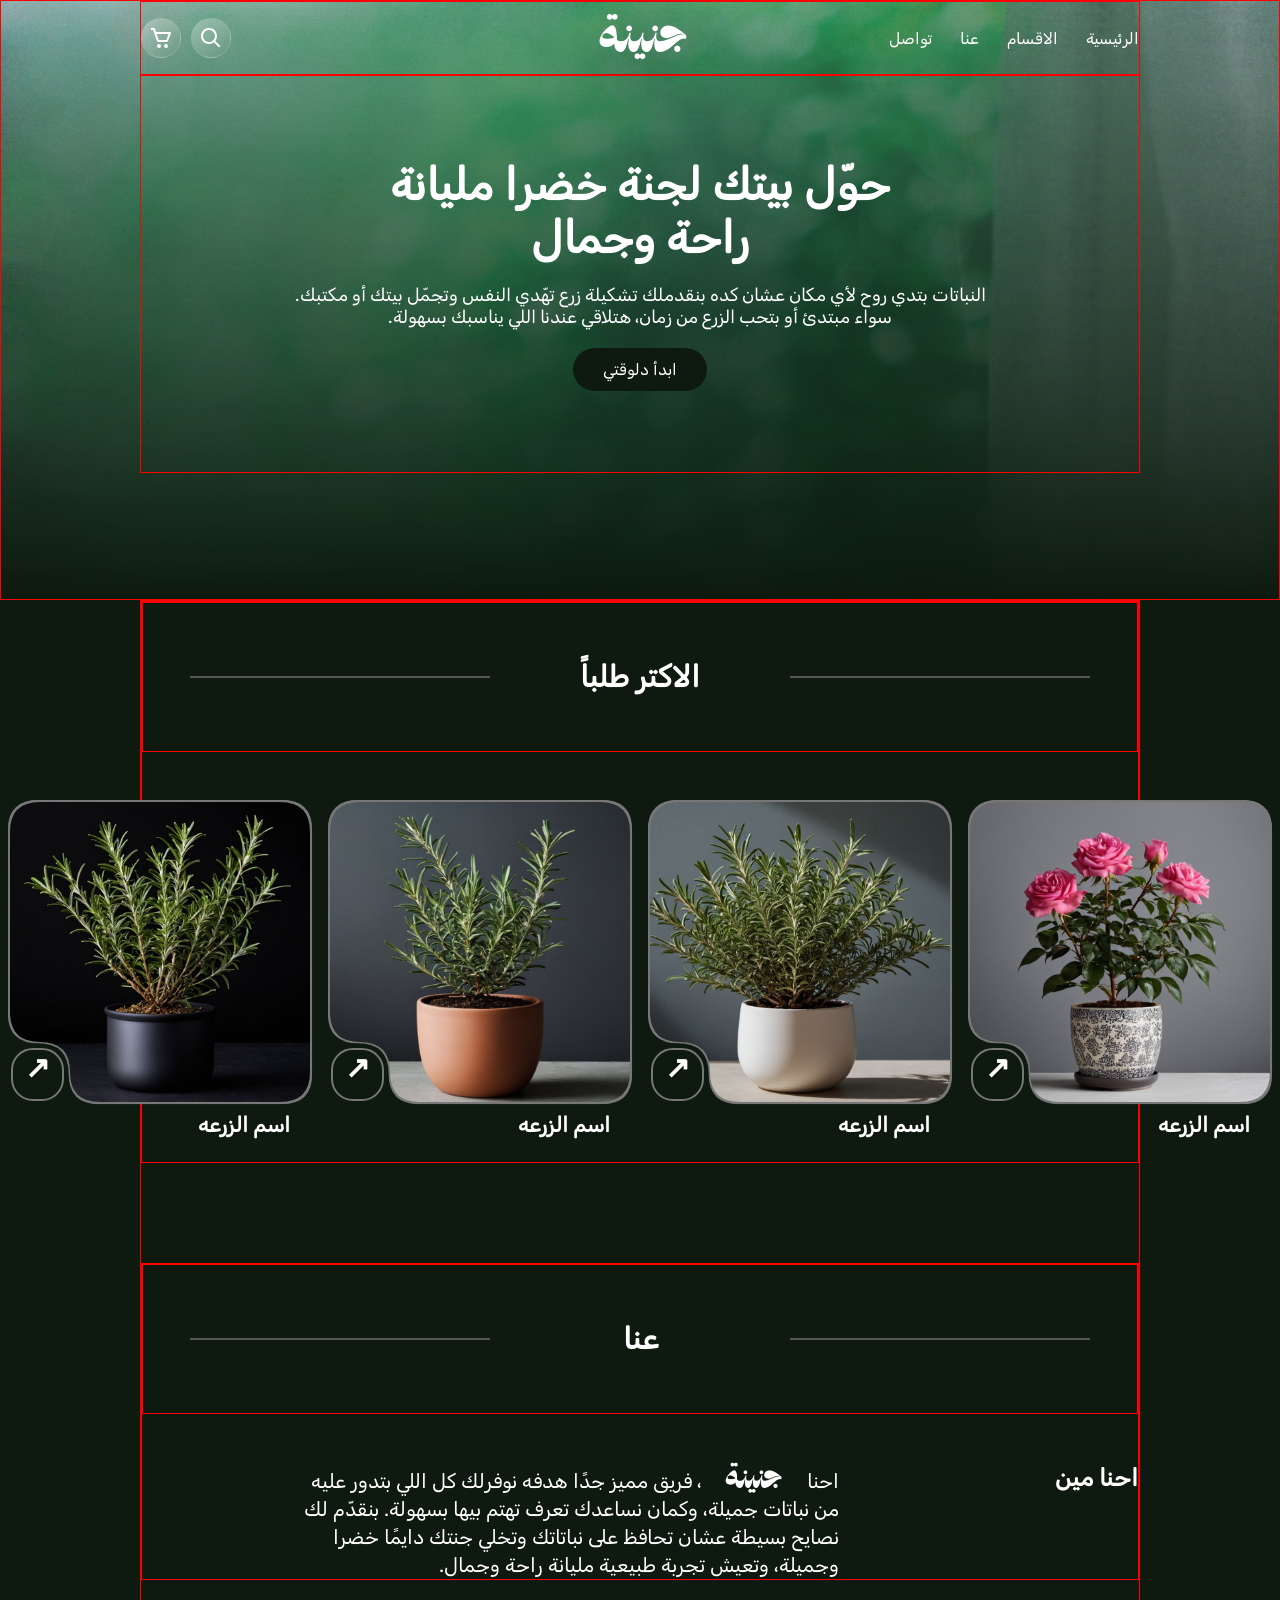
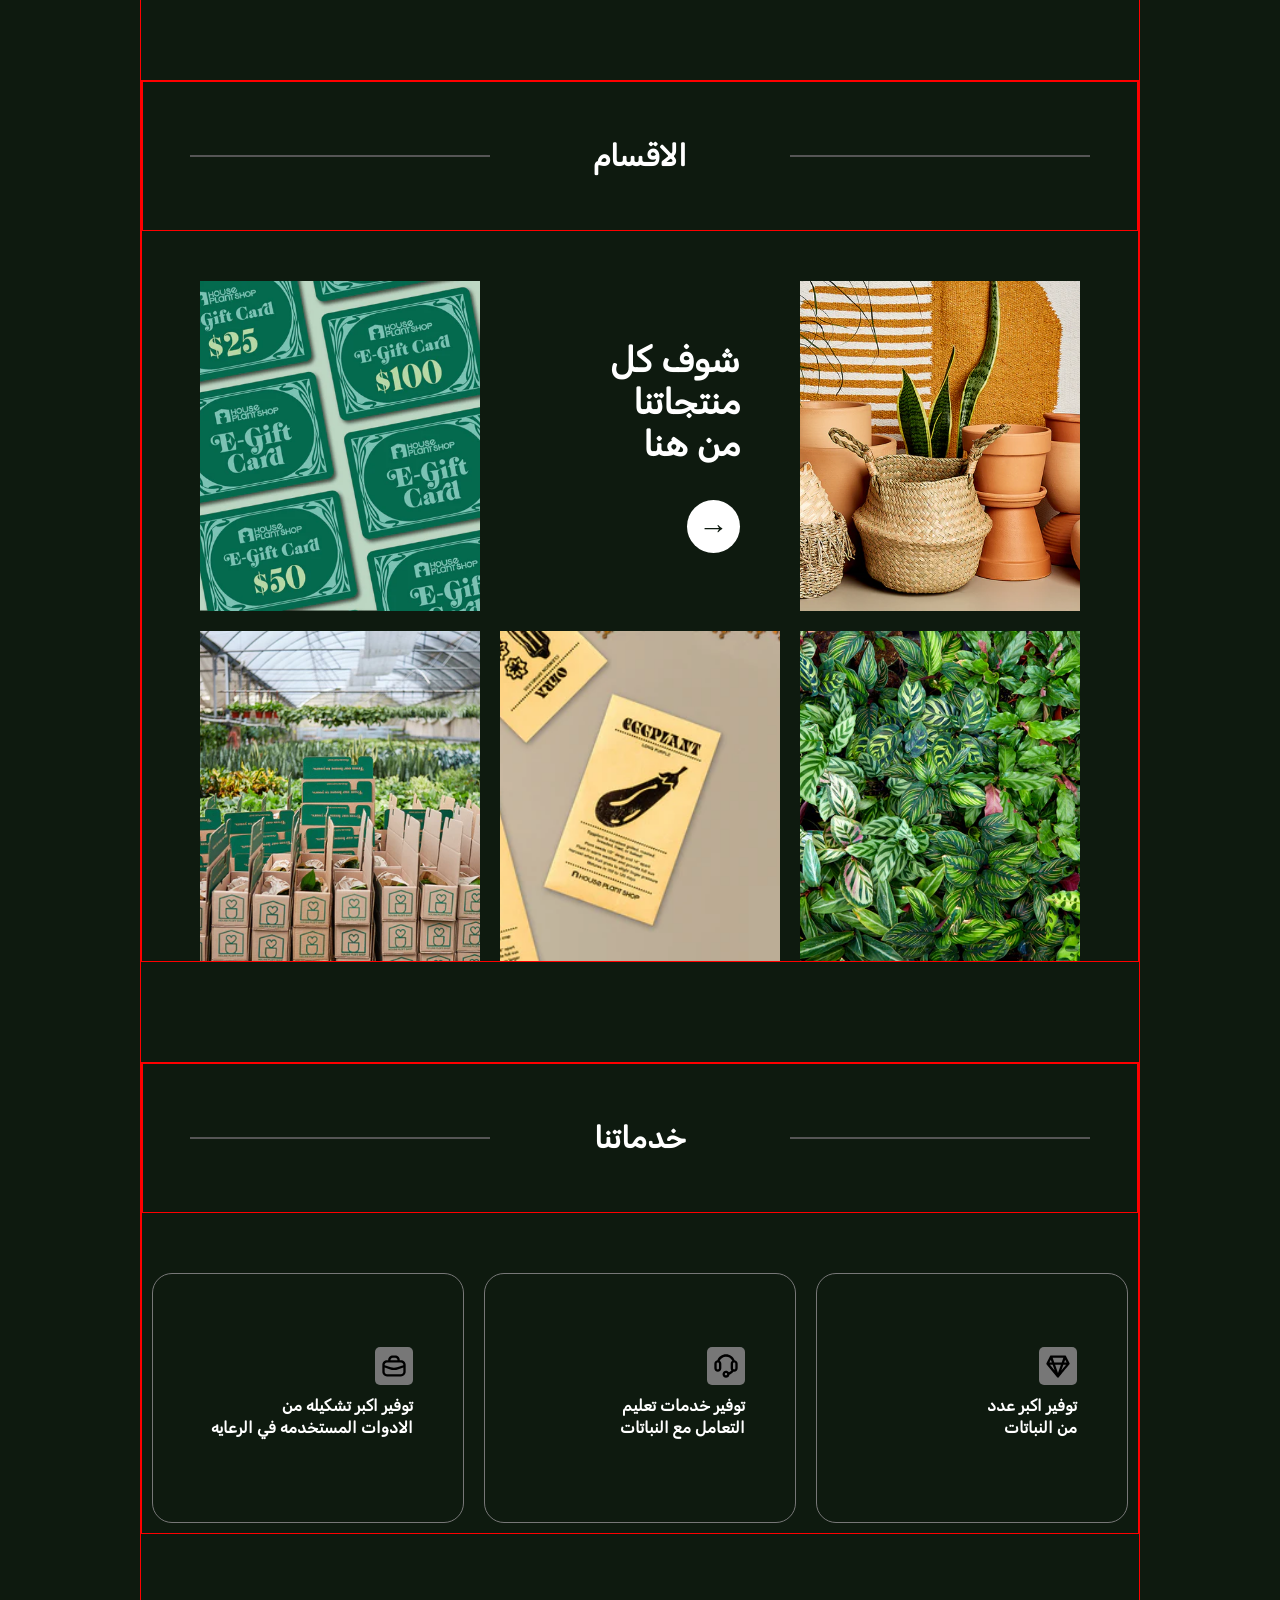
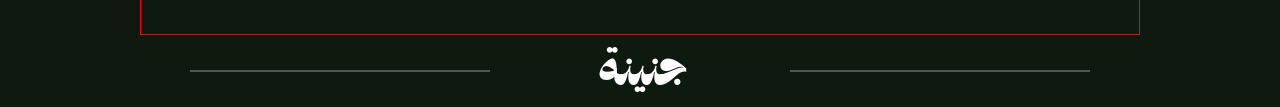
<file: Pages/index.html>
<!doctype html>
<html lang="ar" dir="rtl">
    <head>
        <meta charset="UTF-8" />
        <meta name="viewport" content="width=device-width, initial-scale=1.0" />
        <meta name="description" content="Welcome to Gonaina" />

        <!-- styles -->
        <link rel="stylesheet" href="../styles/base.css" />
        <link rel="stylesheet" href="../styles/style.css" />
        <!-- styles -->

        <title>Gonaina</title>
    </head>
    <body>
        <!-- intro -->
        <div class="intro">
            <!-- nav -->
            <nav>
                <ul>
                    <li>
                        <a href="#">الرئيسية</a>
                    </li>
                    <li>
                        <a href="#">الاقسام</a>
                    </li>
                    <li>
                        <a href="#">عنا</a>
                    </li>
                    <li>
                        <a href="#">تواصل</a>
                    </li>
                </ul>
                <a href="#" class="logo">جنينة</a>
                <ul>
                    <li>
                        <a href="#"
                            ><img src="../assets/icons/search.svg" alt="search"
                        /></a>
                    </li>
                    <li>
                        <a href="#"
                            ><img src="../assets/icons/cart.svg" alt="cart"
                        /></a>
                    </li>
                </ul>
            </nav>
            <!-- nav -->
            <div class="content">
                <h1>
                    حوّل بيتك لجنة خضرا مليانة<br />
                    راحة وجمال
                </h1>
                <p>
                    النباتات بتدي روح لأي مكان عشان كده بنقدملك تشكيلة زرع تهّدي
                    النفس وتجمّل بيتك أو مكتبك. سواء مبتدئ أو بتحب الزرع من
                    زمان، هتلاقي عندنا اللي يناسبك بسهولة.
                </p>
                <a href="#">ابدأ دلوقتي</a>
            </div>
        </div>
        <!-- intro -->

        <div class="container">
            <section class="sec1 bestseller">
                <header>
                    <h2>الاكتر طلباً</h2>
                </header>
                <div class="content">
                    <div class="card">
                        <div class="image">
                            <img src="../assets/images/image (1).png" alt="" />
                            <a href="#">&nearrow;</a>
                        </div>
                        <div class="text">
                            <h3>اسم الزرعه</h3>
                        </div>
                    </div>
                    <div class="card">
                        <div class="image">
                            <img src="../assets/images/image (2).png" alt="" />
                            <a href="#">&nearrow;</a>
                        </div>
                        <div class="text">
                            <h3>اسم الزرعه</h3>
                        </div>
                    </div>
                    <div class="card">
                        <div class="image">
                            <img src="../assets/images/image (3).png" alt="" />
                            <a href="#">&nearrow;</a>
                        </div>
                        <div class="text">
                            <h3>اسم الزرعه</h3>
                        </div>
                    </div>
                    <div class="card">
                        <div class="image">
                            <img src="../assets/images/image (5).png" alt="" />
                            <a href="#">&nearrow;</a>
                        </div>
                        <div class="text">
                            <h3>اسم الزرعه</h3>
                        </div>
                    </div>
                </div>
            </section>
            <!-- sec1 -->

            <section class="sec2 about">
                <header>
                    <h2>عنا</h2>
                </header>
                <div class="content">
                    <h2>احنا مين</h2>
                    <p>
                        احنا <span>جنينة</span>، فريق مميز جدًا هدفه نوفرلك كل
                        اللي بتدور عليه من نباتات جميلة، وكمان نساعدك تعرف تهتم
                        بيها بسهولة. بنقدّم لك نصايح بسيطة عشان تحافظ على
                        نباتاتك وتخلي جنتك دايمًا خضرا وجميلة، وتعيش تجربة
                        طبيعية مليانة راحة وجمال.
                    </p>
                </div>
            </section>
            <!-- sec4 -->

            <section class="sec3 categories">
                <header>
                    <h2>الاقسام</h2>
                </header>
                <div class="content">
                    <div class="card"></div>
                    <div class="card">
                        <h3>
                            شوف كل منتجاتنا <br />
                            من هنا
                        </h3>
                        <a href="#"> &rarr;</a>
                    </div>
                    <div class="card"></div>
                    <div class="card"></div>
                    <div class="card"></div>
                    <div class="card"></div>
                </div>
            </section>
            <!-- sec3 -->

            <section class="sec4 services">
                <header>
                    <h2>خدماتنا</h2>
                </header>
                <div class="content">
                    <div class="card">
                        <img src="../assets/icons/serv5.svg" alt="" />
                        <h3>توفير اكبر عدد <br />من النباتات</h3>
                    </div>
                    <div class="card">
                        <img src="../assets/icons/serv3.svg" alt="" />
                        <h3>توفير خدمات تعليم <br />التعامل مع النباتات</h3>
                    </div>
                    <div class="card">
                        <img src="../assets/icons/serv7.svg" alt="" />
                        <h3>
                            توفير اكبر تشكيله من <br />
                            الادوات المستخدمه في الرعايه
                        </h3>
                    </div>
                </div>
            </section>
            <!-- sec2 -->
        </div>

        <!-- footer -->
        <footer>
            <header>
                <h1>جنينة</h1>
            </header>
        </footer>
        <!-- footer -->

        <!-- script -->
        <script></script>
        <!-- script -->
    </body>
</html>
</file>
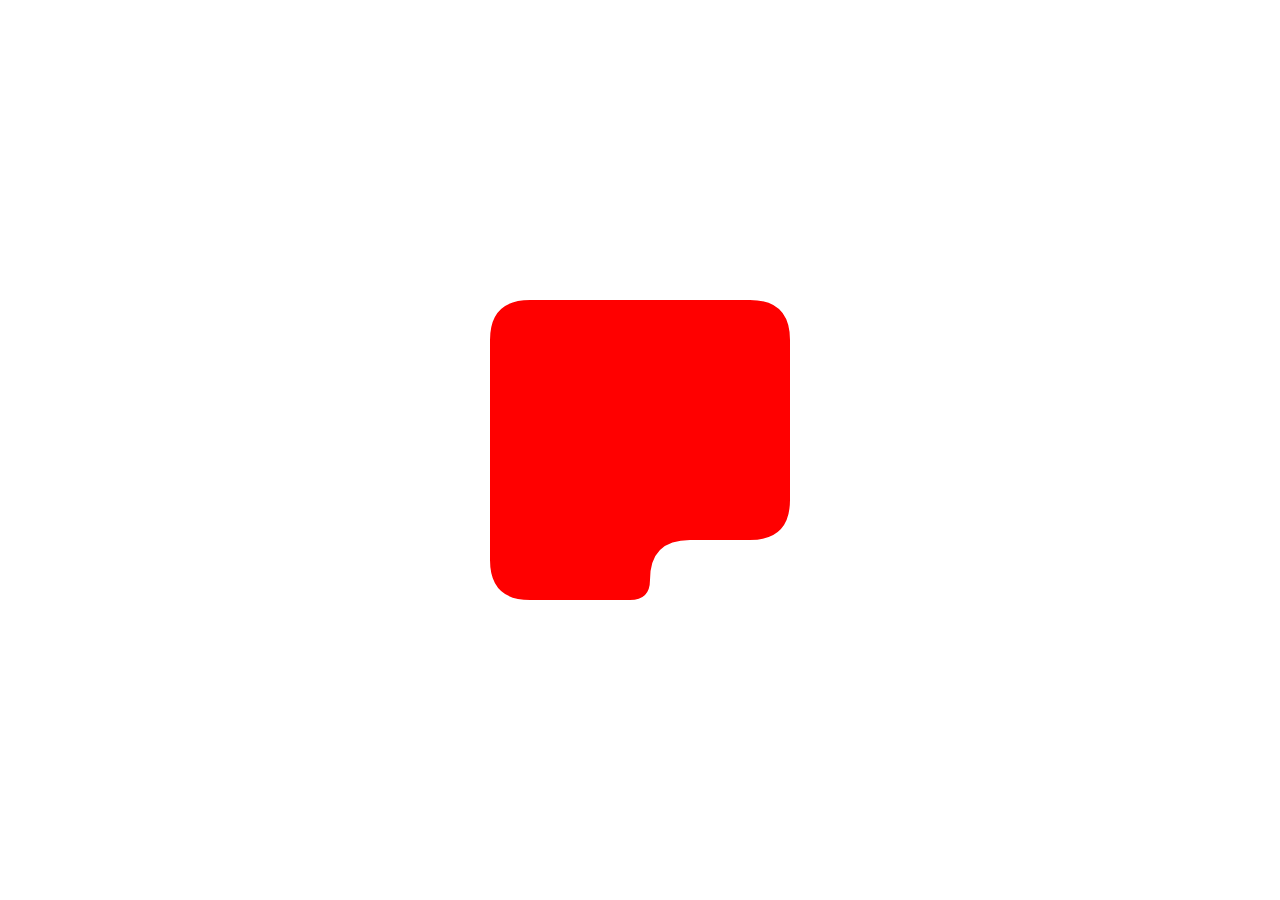
<file: test.html>
<!doctype html>
<html lang="en">
    <head>
        <meta charset="UTF-8" />
        <meta name="viewport" content="width=device-width, initial-scale=1.0" />
        <title>Document</title>
    </head>
    <style>
        * {
            padding: 0;
            margin: 0;
        }
        body {
            min-height: 100vh;
            width: 100%;
            display: flex;
            align-items: center;
            justify-content: center;
        }
        /* .this {
            height: 300px;
            width: 500px;
            background: red;
            clip-path: path(
                "M 20,0 L 480,0 A 30,30,0,0,1 500,20 L 500,200  A 30,30,0,0,1 480,220 L 350,220  A 30,30,0,0,0 330, 240 L 330,280 A 30,30,0,0,1 310,300 L 20,300 A 30,30,0,0,1 0,280 L 0,20  A 30,30,0,0,1 20,0 Z"
            );
        } */
        .this {
            height: 300px;
            width: 300px;
            background: red;
            clip-path: path(
                "M40 0 H260  Q300 0 300 40  V200  Q300 240 260 240  H200  Q160 240 160 280  Q160 300 140 300  H40  Q0 300 0 260  V40  Q0 0 40 0  Z"
            );
        }
    </style>
    <body>
        <div class="this"></div>
    </body>
</html>
</file>
<file: styles/base.css>
* {
    padding: 0;
    margin: 0;
    box-sizing: border-box;
    text-decoration: none;
    list-style: none;
    font-family: arabic;
    color: var(--color);
}

@font-face {
    font-family: arabic;
    src: url(../fonts/Rubik-Regular.ttf);
}

@font-face {
    font-family: arabicSemi;
    src: url(../fonts/Rubik-SemiBold.ttf);
}

@font-face {
    font-family: arabicBold;
    src: url(../fonts/Rubik-Bold.ttf);
}
@font-face {
    font-family: logo;
    src: url(../fonts/alfont_com_ALLEXP03SAHLAB.otf);
}

:root {
    --max-width: 1300px;
    /* --background: #000f01; */
    --background: #0e1a0f;
    --color: #fff;
    --logo-size: 70px;
}

body {
    min-height: 100vh;
    width: 100%;
    background: var(--background);
    color: var(--color);
}

/* intro */
.intro {
    position: relative;
    width: 100%;
    height: 800px;
    background: url("../assets/images/intro.jpg") center/cover;
    border: 1px solid red;
}
.intro::before {
    content: "";
    position: absolute;
    top: 0;
    left: 0;
    height: 400px;
    width: 100%;
    backdrop-filter: blur(100px);
    mask-image: linear-gradient(to bottom, black, transparent);
}
.intro::after {
    content: "";
    position: absolute;
    bottom: 0;
    left: 0;
    height: 100%;
    width: 100%;
    backdrop-filter: blur(100px);
    background: var(--background);
    mask-image: linear-gradient(to top, black, transparent);
}
.intro nav {
    position: relative;
    margin: 0 auto;
    width: var(--max-width);
    display: flex;
    align-items: center;
    justify-content: space-between;
    z-index: 1;
    border: 1px solid red;
}
.intro nav a.logo {
    font-family: logo;
    font-size: var(--logo-size);
    text-shadow: 0 0 70px var(--background);
}
ul {
    display: flex;
    width: 250px;
    display: flex;
    align-items: center;
    justify-content: space-between;
}
ul:nth-child(3) {
    justify-content: end;
    gap: 10px;
}
.intro nav ul:nth-child(3) li a {
    background: rgba(255, 255, 255, 0);
    border-radius: 1000px;
    padding: 0;
    height: 40px;
    width: 40px;
    display: flex;
    align-items: center;
    justify-content: center;
    backdrop-filter: blur(200px);
    border-bottom: 1px solid rgba(255, 255, 255, 0.171);
    border-right: 1px solid rgba(255, 255, 255, 0.171);
    background: linear-gradient(135deg, #ffffff57, #0000);
}
.intro .content {
    position: relative;
    /* border: 1px solid red; */
    height: calc(100% - 200px);
    max-width: var(--max-width);
    margin: 0 auto;
    display: flex;
    align-items: center;
    justify-content: center;
    flex-direction: column;
    text-align: center;
    z-index: 1;
    border: 1px solid red;
}
.intro .content h1 {
    font-size: 60px;
}
.intro .content p {
    font-size: 20px;
    width: 70%;
    margin: 20px 0 40px 0;
}
.intro .content a {
    background: var(--background);
    padding: 12px 30px;
    border-radius: 1000px;
}
/* intro */

/* container */
.container {
    min-height: 100vh;
    width: var(--max-width);
    margin: 0 auto;
    border: 1px solid red;
}
.container section {
    min-height: 500px;
    margin: 0 0 200px 0;
    border: 1px solid red;
}
.container section header {
    min-height: 150px;
    margin: 0 0 50px 0;
    display: flex;
    align-items: center;
    justify-content: center;
    text-align: center;
    border: 1px solid red;
}
.container section header::before {
    content: "";
    position: absolute;
    background: #555;
    width: 300px;
    height: 2px;
    transform: translateX(300px);
}
.container section header::after {
    content: "";
    position: absolute;
    background: #555;
    width: 300px;
    height: 2px;
    transform: translateX(-300px);
}
.container section header h2 {
    font-size: 40px;
}
/* container */

/* footer */
footer {
    width: 100%;
}
footer header {
    min-height: 70px;
    display: flex;
    align-items: center;
    justify-content: center;
    text-align: center;
}
footer header::before {
    content: "";
    position: absolute;
    background: #555;
    width: 300px;
    height: 2px;
    transform: translateX(300px);
}
footer header::after {
    content: "";
    position: absolute;
    background: #555;
    width: 300px;
    height: 2px;
    transform: translateX(-300px);
}
footer header h1 {
    font-size: var(--logo-size);
    font-weight: 100;
    font-family: "logo";
}
/* footer */

/* media queries */

@media screen and (max-width: 1320px) {
    :root {
        --max-width: 1200px;
    }

    .intro .content h1 {
        font-size: 55px;
    }

    /*  */

    .container section header h2 {
        font-size: 35px;
    }
}
@media screen and (max-width: 1280px) {
    :root {
        --max-width: 1000px;
        --color: #fff;
        --logo-size: 60px;
    }

    .intro {
        position: relative;
        width: 100%;
        height: 600px;
        background: url(../assets/images/intro.jpg) center / cover;
        border: 1px solid red;
    }
    .intro .content h1 {
        font-size: 45px;
    }
    .intro .content p {
        font-size: 18px;
        width: 70%;
        margin: 20px 0 20px 0;
    }
    /*  */

    .container section {
        margin: 0px 0px 100px;
    }
    .container section header h2 {
        font-size: 30px;
    }
}
@media screen and (max-width: 885px) {
    :root {
        --max-width: 850px;
        --color: #fff;
        --logo-size: 55px;
    }

    .intro {
        position: relative;
        width: 100%;
        height: 600px;
        background: url(../assets/images/intro.jpg) center / cover;
        border: 1px solid red;
    }
    .intro .content h1 {
        font-size: 35px;
    }
    .intro .content p {
        font-size: 18px;
        width: 70%;
        margin: 20px 0 20px 0;
    }
    /*  */

    .container section header h2 {
        font-size: 25px;
    }
    .container section header::before {
        width: 200px;
        transform: translateX(200px);
    }
    .container section header::after {
        width: 200px;
        transform: translateX(-200px);
    }

    footer header::before {
        width: 200px;
        transform: translateX(200px);
    }
    footer header::after {
        width: 200px;
        transform: translateX(-200px);
    }
}
@media screen and (max-width: 770px) {
    :root {
        --max-width: 750px;
        --color: #fff;
        --logo-size: 50px;
    }

    .intro {
        position: relative;
        width: 100%;
        height: 500px;
        background: url(../assets/images/intro.jpg) center / cover;
        border: 1px solid red;
    }
    .intro .content h1 {
        font-size: 33px;
    }
    .intro .content p {
        font-size: 16px;
        width: 70%;
        margin: 20px 0 20px 0;
    }
    .intro .content a {
        font-size: 16px;
    }
    /*  */

    .container section header {
        min-height: 100px;
    }
    .container section {
        margin: 0px 0px 50px;
    }

    footer header::before {
        width: 200px;
        transform: translateX(200px);
    }
    footer header::after {
        width: 200px;
        transform: translateX(-200px);
    }
}

@media screen and (max-width: 430px) {
       :root {
        --max-width: 400px;
        --color: #fff;
        --logo-size: 50px;
    }
}
</file>
<file: styles/style.css>
.sec1 .content {
    margin: 0;
    display: flex;
    align-items: center;
    justify-content: center;
    gap: 20px;
}
.sec1 .content .card {
    height: 360px;
    width: 300px;
    cursor: pointer;
    transition: 0.5s ease scale;
}
.sec1 .content .card:hover {
    scale: 1.02;
}
.sec1 .content .card .image {
    position: relative;
    height: 300px;
    width: 300px;
}
.sec1 .content .card .image::before {
    content: "";
    position: absolute;
    left: 0px;
    height: 302px;
    width: 302px;
    background: #777777;
    border-radius: 26px;
    clip-path: path(
        "M30 0 H270 Q300 0 300 30 V270 Q300 300 270 300 H90 Q60 300 60 270 V270 Q60 240 30 240 H30 Q0 240 0 210 V30 Q0 0 30 0 Z"
    );
    transform: scale(1.015);
    transform-origin: center;
}
.sec1 .content .card .image img {
    height: 300px;
    width: 300px;
    object-fit: cover;
    z-index: 0;
    clip-path: path(
        "M30 0 H270 Q300 0 300 30 V270 Q300 300 270 300 H90 Q60 300 60 270 V270 Q60 240 30 240 H30 Q0 240 0 210 V30 Q0 0 30 0 Z"
    );
}
.sec1 .content .card .image a {
    position: absolute;
    bottom: 1px;
    left: 1px;
    border: 2px solid #777777;
    color: var(--color);
    height: 53px;
    width: 53px;
    display: block;
    display: flex;
    align-items: center;
    flex-direction: column;
    border-radius: 22px;
    padding: 0 0 0 0;
    font-size: 30px;
    font-weight: bolder;
    z-index: 1;
    transition:
        0.5s ease background,
        0.5s ease color,
        0.5s ease border;
}
.sec1 .content .card:hover .image a {
    color: var(--background);
    background: var(--color);
    border: 2px solid var(--color);
}
.sec1 .content .card .text {
    padding: 10px 20px 20px 10px;
    font-size: 18px;
}
/* section one */

section.sec2 {
    min-height: unset;
}
.sec2 .content {
    margin: 0 auto;
    display: grid;
    grid-template-columns: 30% 1fr;
}
.sec2 .content p {
    font-size: 20px;
    width: 80%;
    line-height: 140%;
}
.sec2 .content span {
    font-family: "logo";
    font-size: 40px;
    padding: 20px;
}
/* section two */

.sec3 .content {
    margin: 0 auto;
    display: flex;
    align-items: center;
    justify-content: center;
    flex-wrap: wrap;
    gap: 20px;
}
.sec3 .content .card {
    min-height: 500px;
    width: 410px;
    cursor: pointer;
    display: flex;
    align-items: start;
    justify-content: space-around;
    flex-direction: column;
    padding: 40px;
}
.sec3 .content .card h3 {
    font-size: 40px;
}
.sec3 .content .card a {
    color: var(--color);
    height: 53px;
    width: 53px;
    display: flex;
    align-items: center;
    justify-content: center;
    border-radius: 500px;
    font-size: 30px;
    background: var(--color);
    color: var(--background);
}
.sec3 .content .card:nth-child(1) {
    background: url("../assets/images/CategoryCollection1.webp") center/cover;
}
.sec3 .content .card:nth-child(3) {
    background: url("../assets/images/CategoryCollection2.webp") center/cover;
}
.sec3 .content .card:nth-child(4) {
    background: url("../assets/images/CategoryCollection3.webp") center/cover;
}
.sec3 .content .card:nth-child(5) {
    background: url("../assets/images/CategoryCollection4.webp") center/cover;
}
.sec3 .content .card:nth-child(6) {
    background: url("../assets/images/CategoryCollection5.webp") center/cover;
}
/* section three */

section.sec4 {
    min-height: unset;
}
.sec4 .content {
    min-height: 250px;
    display: grid;
    grid-template-columns: 1fr 1fr 1fr;
    margin: 0 auto;
}
.sec4 .content .card {
    margin: 10px;
    min-height: 250px;
    padding: 20px 50px 20px 0;
    display: flex;
    justify-content: center;
    flex-direction: column;
    border-radius: 20px;
    border: 1px solid #777777;
}
.sec4 .content .card img {
    background: #777777;
    padding: 5px;
    height: auto;
    width: 50px;
    border-radius: 5px;
}
.sec4 .content .card h3 {
    padding: 10px 0;
    line-height: 140%;
}
/* section four */

/* media queries */

@media screen and (max-width: 1320px) {
    .sec3 .content .card h3 {
        font-size: 35px;
    }
    .sec3 .content .card {
        min-height: 430px;
        width: 380px;
    }
}
@media screen and (max-width: 1280px) {
    .sec3 .content .card h3 {
        font-size: 35px;
    }
    .sec3 .content .card {
        min-height: 330px;
        width: 280px;
    }

    .sec4 .content .card img {
        width: 38px;
    }

    .sec4 .content .card h3 {
        font-size: 16px;
    }
}

@media screen and (max-width: 885px) {
    .sec2 .content p {
        font-size: 20px;
        width: 100%;
        line-height: 140%;
    }

    .sec3 .content .card {
        min-height: 310px;
        width: 258px;
    }

    .sec4 .content {
        min-height: 230px;
    }
    .sec4 .content .card {
        min-height: 214px;
        padding: 20px 30px 20px 0;
    }
}
@media screen and (max-width: 770px) {
    .sec3 .content .card {
        min-height: 310px;
        width: 230px;
    }
}
</file>
